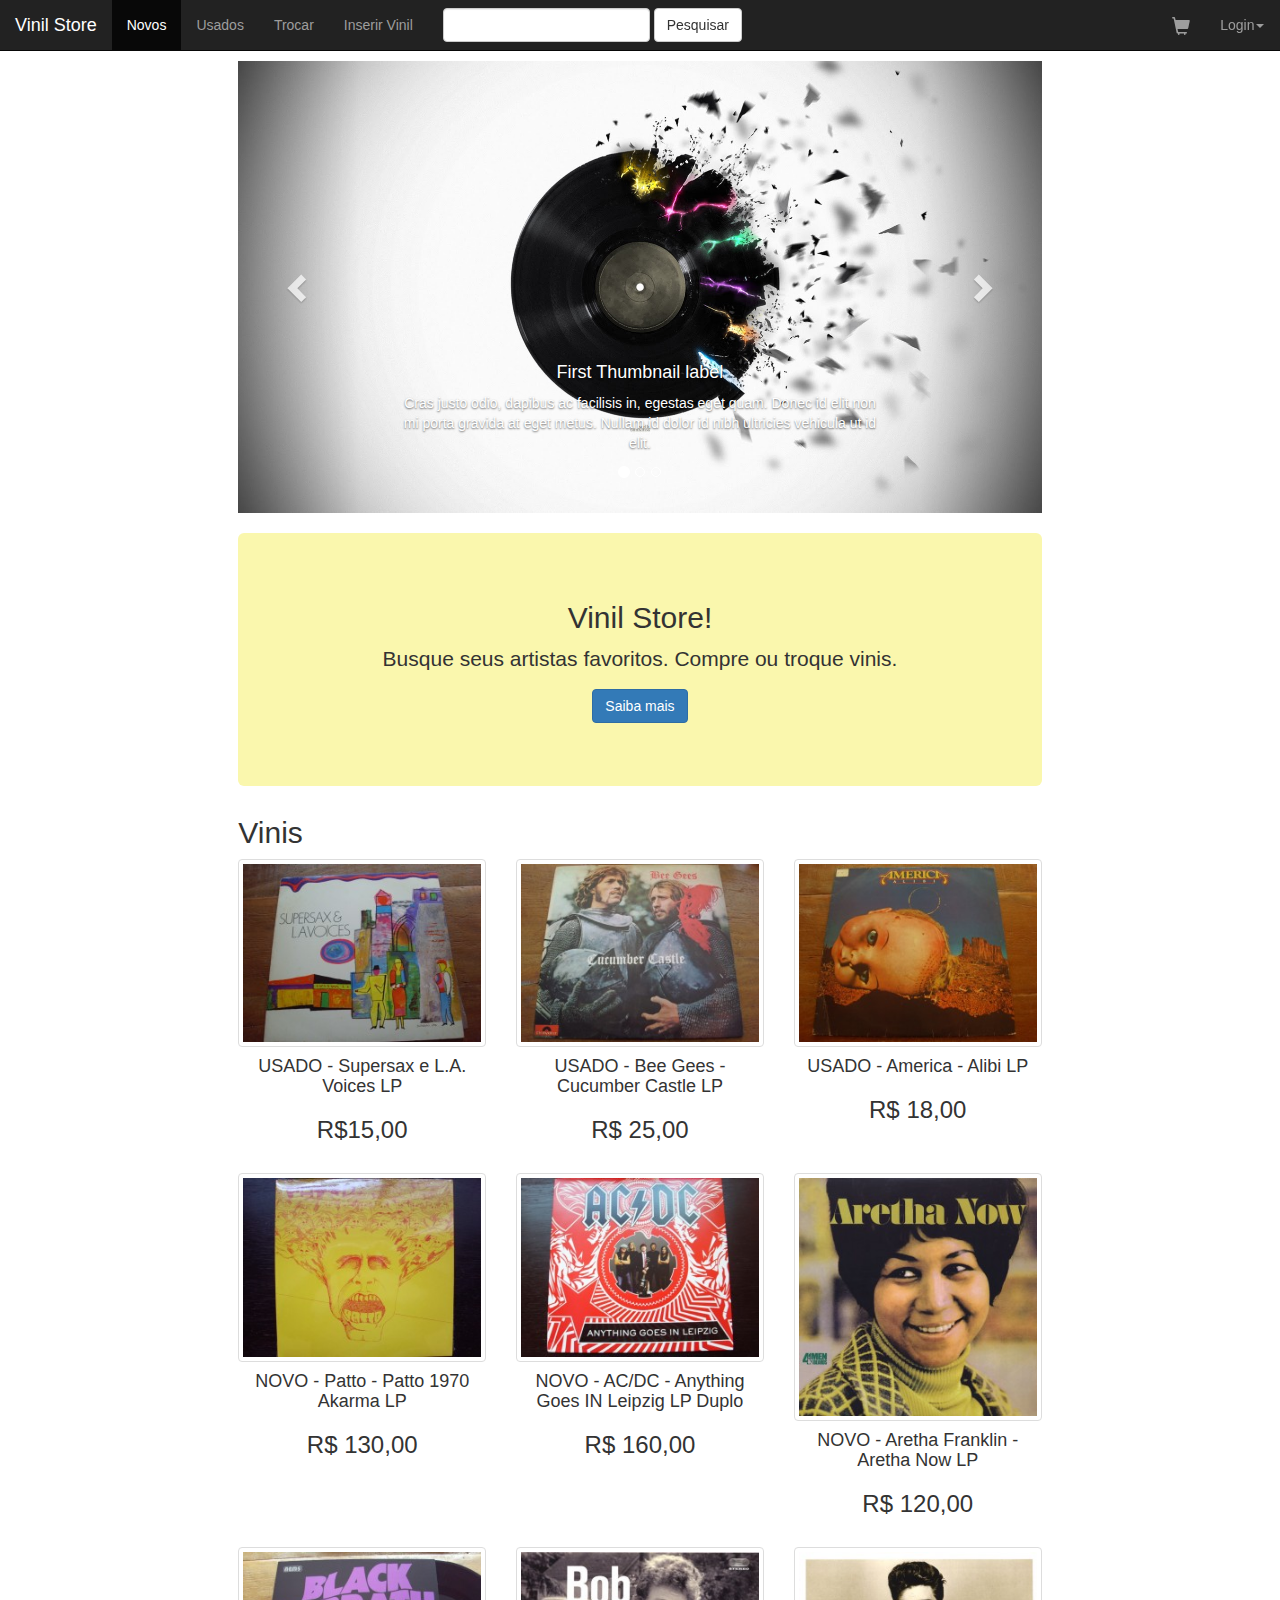
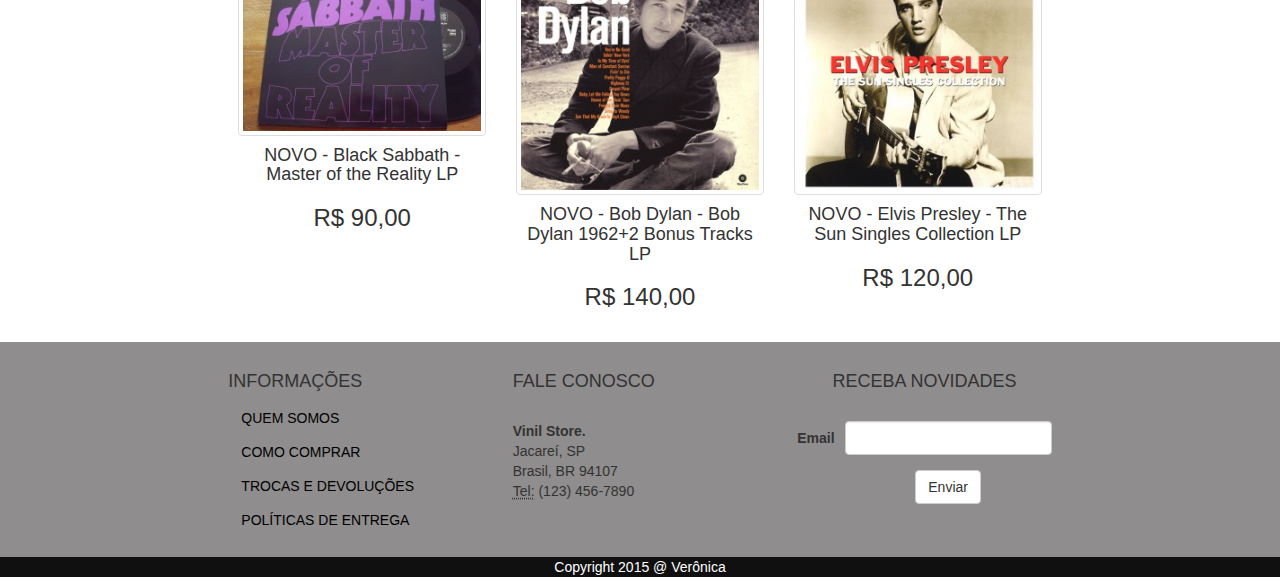
<file: VinilStore/index.html>
<!DOCTYPE html>
<html lang="en">
  <head>
    <meta charset="UTF-8">
    <meta http-equiv="X-UA-Compatible" content="IE=edge">
    <meta name="viewport" content="width=device-width, initial-scale=1">
    <meta name="description" content="Source code generated using layoutit.com">
    <meta name="author" content="LayoutIt!">
    <link href="css/bootstrap.min.css" rel="stylesheet">
    <link href="css/style.css" rel="stylesheet">
    <link href="css/estilo.css" rel="stylesheet">
    <script src="js/jquery.min.js"></script>
    <script src="js/bootstrap.min.js"></script>
    <script src="js/scripts.js"></script>
      <script src="js/crud.js"></script>

    <title>Vinil Store</title>
  </head>
  <body>
  <div class="container-fluid">
    <div class="row">
        <div class="col-md-12">
            <nav class="navbar navbar-default navbar-inverse navbar-fixed-top" role="navigation">
                <div class="navbar-header">

                    <button type="button" class="navbar-toggle" data-toggle="collapse" data-target="#bs-example-navbar-collapse-1">
                         <span class="sr-only">Toggle navigation</span><span class="icon-bar"></span><span class="icon-bar"></span><span class="icon-bar"></span>
                    </button> <a class="navbar-brand" href="#">Vinil Store</a>
                </div>

                <div class="collapse navbar-collapse" id="bs-example-navbar-collapse-1">
                    <ul class="nav navbar-nav">
                        <li></li>
                        <li class="active">
                            <a href="#">Novos</a>
                        </li>
                        <li>
                            <a href="#">Usados</a>
                        </li>
                        <li>
                            <a href="#">Trocar</a>
                        </li>
                        <li>
                            <a href="inserirVinil.html">Inserir Vinil</a>
                        </li>
                    </ul>
                    <form class="navbar-form navbar-left" role="search">
                        <div class="form-group">
                            <input type="text" class="form-control">
                        </div>
                        <button type="submit" class="btn btn-default">
                            Pesquisar
                        </button>
                    </form>
                    <ul class="nav navbar-nav navbar-right">
                        <li>
                            <a href="#" class="glyphicon glyphicon-shopping-cart btn-lg"></a>
                        </li>
                        <li class="dropdown">
                             <a href="#" class="dropdown-toggle" data-toggle="dropdown">Login<strong class="caret"></strong>&nbsp;&nbsp;&nbsp;&nbsp;</a>
                            <ul class="dropdown-menu">
                                <li>
                                    <form class="form-inline" action="login" method="post">
                                          <div class="form-group">
                                            <label class="sr-only" for="exampleInputEmail3">Email address</label>
                                            <input type="email" name="login" class="form-control" id="exampleInputEmail3" placeholder="Email">
                                          </div>
                                          <div class="form-group">
                                            <label class="sr-only" for="exampleInputPassword3">Password</label>
                                            <input type="password" name="senha" class="form-control" id="exampleInputPassword3" placeholder="Password">
                                          </div>
                                          <div class="checkbox">
                                            <label>
                                              <input type="checkbox"> Remember me
                                            </label>
                                          </div>
                                          <button type="submit" class="btn btn-default">Sign in</button>
                                        </form>
                                </li>
                            </ul>
                        </li>
                    </ul>
                </div>

            </nav>
        </div>
    </div>
   <br/><br/><br/>

    <div class="container-fluid">
    <div class="row">
        <div class="col-md-2">
        </div>
        <div class="col-md-8">
                    <div class="carousel slide" id="carousel-16103">
                        <ol class="carousel-indicators">
                            <li class="active" data-slide-to="0" data-target="#carousel-16103">
                            </li>
                            <li data-slide-to="1" data-target="#carousel-16103">
                            </li>
                            <li data-slide-to="2" data-target="#carousel-16103">
                            </li>
                        </ol>
                        <div class="carousel-inner">
                            <div class="item active">
                                <img alt="Carousel Bootstrap First" src="img\bg2.jpg">
                                <div class="carousel-caption">
                                    <h4>
                                        First Thumbnail label
                                    </h4>
                                    <p>
                                        Cras justo odio, dapibus ac facilisis in, egestas eget quam. Donec id elit non mi porta gravida at eget metus. Nullam id dolor id nibh ultricies vehicula ut id elit.
                                    </p>
                                </div>
                            </div>
                            <div class="item">
                                <img alt="Carousel Bootstrap Second" src="img\b2.jpg">
                                <div class="carousel-caption">
                                    <h4>
                                        Second Thumbnail label
                                    </h4>
                                    <p>
                                        Cras justo odio, dapibus ac facilisis in, egestas eget quam. Donec id elit non mi porta gravida at eget metus. Nullam id dolor id nibh ultricies vehicula ut id elit.
                                    </p>
                                </div>
                            </div>
                            <div class="item">
                                <img alt="Carousel Bootstrap Third" src="img\b3.jpg">
                                <div class="carousel-caption">
                                    <h4>
                                        Third Thumbnail label
                                    </h4>
                                    <p>
                                        Cras justo odio, dapibus ac facilisis in, egestas eget quam. Donec id elit non mi porta gravida at eget metus. Nullam id dolor id nibh ultricies vehicula ut id elit.
                                    </p>
                                </div>
                            </div>
                        </div> <a class="left carousel-control" href="#carousel-16103" data-slide="prev"><span class="glyphicon glyphicon-chevron-left"></span></a> <a class="right carousel-control" href="#carousel-16103" data-slide="next"><span class="glyphicon glyphicon-chevron-right"></span></a>
                    </div>
                    <br />
                    <div class="jumbotron" align="center" id="cormeio">
                            <h2>
                                Vinil Store!
                            </h2>
                            <p>
                                Busque seus artistas favoritos.
                                Compre ou troque vinis.
                            </p>
                            <p>
                                <a class="btn btn-primary btn-large" href="#">Saiba mais</a>
                            </p>
                    </div>
                <h2>Vinis</h2>
                <div class="row">
                    <div class="col-md-4" align="center">
                        <a class="panel-title collapsed" data-toggle="collapse" data-parent="#panel-516777" href="#panel-element-566363">
                            <img src="img\im1.jpg" class="img-thumbnail">
                        </a>
                        <div><h4>USADO - Supersax e L.A. Voices LP</h4></div>
                        <div><h3>R$15,00</h3></div>
                        <br/>
                    </div>
                    <div class="col-md-4" align="center">
                        <a class="panel-title collapsed" data-toggle="collapse" data-parent="#panel-516777" href="#panel-element-566363">
                            <img src="img\im2.jpg" class="img-thumbnail">
                        </a>
                        <div><h4>USADO - Bee Gees - Cucumber Castle LP</h4></div>
                        <div><h3>R$ 25,00</h3></div>
                        <br/>
                    </div>
                    <div class="col-md-4" align="center">
                        <a class="panel-title collapsed" data-toggle="collapse" data-parent="#panel-516777" href="#panel-element-566363">
                            <img src="img\im3.jpg" class="img-thumbnail">
                        </a>
                        <div><h4>USADO - America - Alibi LP</h4></div>
                        <div><h3>R$ 18,00</h3></div>
                        <br/>
                    </div>
                </div>

                <div class="row">
                    <div class="col-md-4" align="center">
                        <a class="panel-title collapsed" data-toggle="collapse" data-parent="#panel-516777" href="#panel-element-566363">
                            <img src="img\im4.jpg" class="img-thumbnail">
                        </a>
                        <div><h4>NOVO - Patto - Patto 1970 Akarma LP</h4></div>
                        <div><h3>R$ 130,00</h3></div>
                        <br/>
                    </div>
                    <div class="col-md-4" align="center">
                        <a class="panel-title collapsed" data-toggle="collapse" data-parent="#panel-516777" href="#panel-element-566363">
                            <img src="img\im5.jpg" class="img-thumbnail">
                        </a>
                        <div><h4>NOVO - AC/DC - Anything Goes IN Leipzig LP Duplo</h4></div>
                        <div><h3>R$ 160,00</h3></div>
                        <br/>
                    </div>
                    <div class="col-md-4" align="center">
                        <a class="panel-title collapsed" data-toggle="collapse" data-parent="#panel-516777" href="#panel-element-566363">
                            <img src="img\im6.jpg" class="img-thumbnail">
                        </a>
                        <div><h4>NOVO - Aretha Franklin - Aretha Now LP</h4></div>
                        <div><h3>R$ 120,00</h3></div>
                        <br/>
                    </div>
                </div>

                <div class="row">
                    <div class="col-md-4" align="center">
                        <a class="panel-title collapsed" data-toggle="collapse" data-parent="#panel-516777" href="#panel-element-566363">
                            <img src="img\im7.jpg" class="img-thumbnail">
                        </a>
                        <div><h4>NOVO - Black Sabbath - Master of the Reality LP</h4></div>
                        <div><h3>R$ 90,00</h3></div>
                        <br/>
                    </div>
                    <div class="col-md-4" align="center">
                        <a class="panel-title collapsed" data-toggle="collapse" data-parent="#panel-516777" href="#panel-element-566363">
                            <img src="img\im8.jpg" class="img-thumbnail">
                        </a>
                        <div><h4>NOVO - Bob Dylan - Bob Dylan 1962+2 Bonus Tracks LP</h4></div>
                        <div><h3>R$ 140,00</h3></div>
                        <br/>
                    </div>
                    <div class="col-md-4" align="center">
                        <a class="panel-title collapsed" data-toggle="collapse" data-parent="#panel-516777" href="#panel-element-566363">
                            <img src="img\im9.jpg" class="img-thumbnail">
                        </a>
                        <div><h4>NOVO - Elvis Presley - The Sun Singles Collection LP</h4></div>
                        <div><h3>R$ 120,00</h3></div>
                        <br/>
                    </div>
                </div>
            </div>
        </div>
    <div class="col-md-2">
    </div>
    </div>
        <div class="row" id="corfundo">
        <br/>
            <div class="col-md-2">
            </div>
            <div class="col-md-8">
                    <div class="row">
                        <div class="col-md-4">
                        <h4>INFORMAÇÕES</h4>
                             <div><a href="#" class="btn" type="button"><font color="black">QUEM SOMOS</font></a></div>
                             <div><a href="#" class="btn" type="button"><font color="black">COMO COMPRAR</font></a></div>
                             <div><a href="#" class="btn" type="button"><font color="black">TROCAS E DEVOLUÇÕES</font></a></div>
                             <div><a href="#" class="btn" type="button"><font color="black">POLÍTICAS DE ENTREGA</font></a></div>
                             <br />
                        </div>
                    <div class="col-md-4">
                    <h4>FALE CONOSCO</h4>
                        <br />
                        <address>
                         <strong>Vinil Store.</strong><br> Jacareí, SP<br> Brasil, BR 94107<br>
                         <abbr title="Phone">Tel:</abbr> (123) 456-7890
                        </address>
                    </div>
                    <div class="col-md-4" align="center">
                    <h4>RECEBA NOVIDADES</h4>
                        <br />
                        <form class="form-horizontal" role="form">
                        <div class="form-group">
                            <label for="inputEmail3" class="col-sm-2 control-label">
                                Email
                            </label>
                            <div class="col-sm-10">
                                <input type="email" class="form-control" id="inputEmail3">
                            </div>
                        </div>
                        <div class="form-group">
                            <div class="col-sm-offset-2 col-sm-10" align="center">
                                <button type="submit" class="btn btn-default" >
                                    Enviar
                                </button>
                            </div>
                        </div>
                    </form>
                    </div>
                </div>
            </div>
            <div class="col-md-2">
            </div>
        </div>
    </div>
    <div class="row" id="corbaixo" align="center">
        <div class="col-md-12">
        <font color="white">Copyright 2015 @ Verônica</font>
        </div>
    </div>
  </body>
</html>
</file>
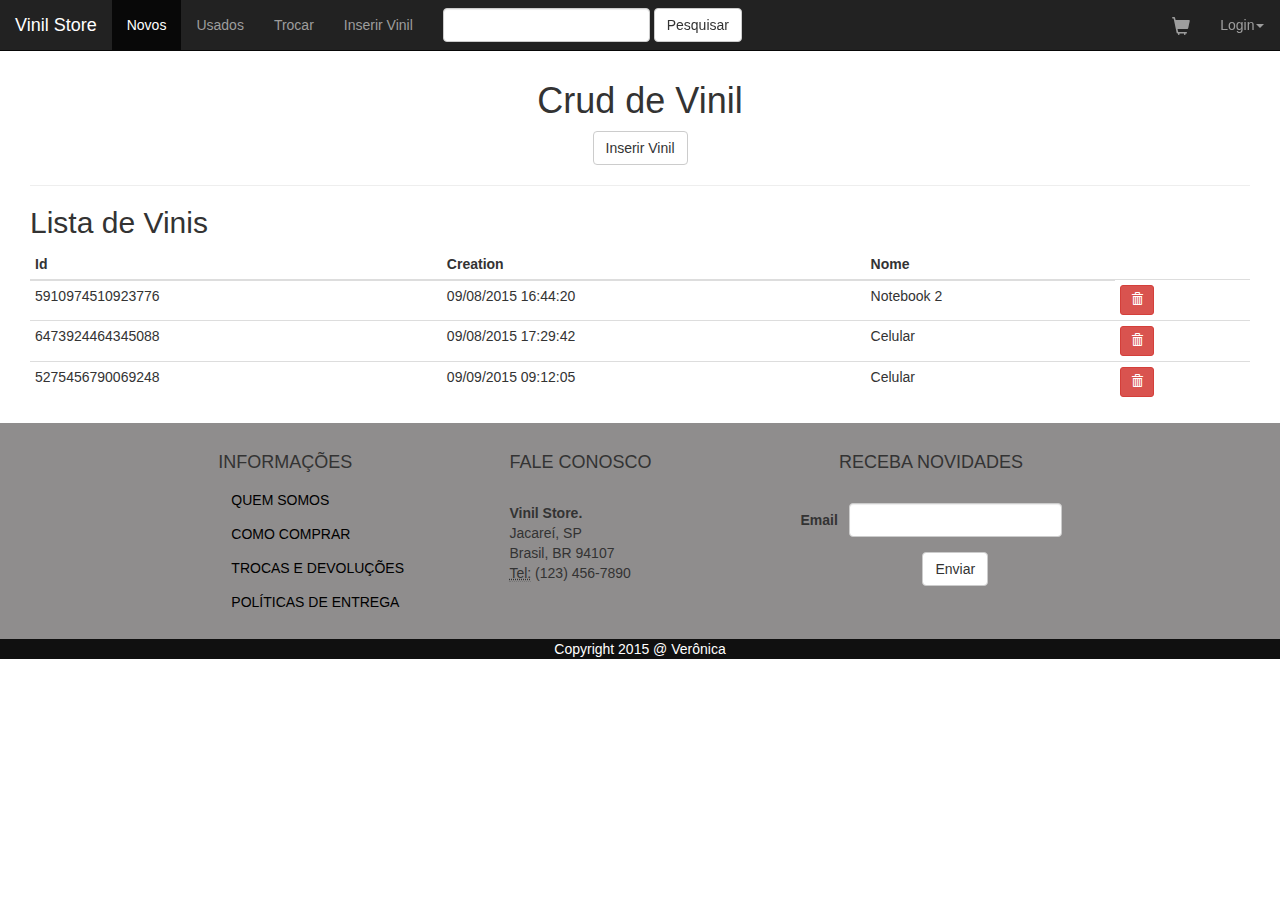
<file: VinilStore/inserirVinil.html>
<!DOCTYPE html>
<html lang="en">
  <head>
    <meta charset="UTF-8">
    <meta http-equiv="X-UA-Compatible" content="IE=edge">
    <meta name="viewport" content="width=device-width, initial-scale=1">
    <meta name="description" content="Source code generated using layoutit.com">
    <meta name="author" content="LayoutIt!">
    <link href="css/bootstrap.min.css" rel="stylesheet">
    <link href="css/style.css" rel="stylesheet">
    <link href="css/estilo.css" rel="stylesheet">
    <script src="js/jquery.min.js"></script>
    <script src="js/bootstrap.min.js"></script>
    <script src="js/scripts.js"></script>
      <script src="js/crud.js"></script>

    <title>Vinil Store</title>
  </head>
  <div class="container-fluid">
    <div class="row">
        <div class="col-md-12">
            <nav class="navbar navbar-default navbar-inverse navbar-fixed-top" role="navigation">
                <div class="navbar-header">

                    <button type="button" class="navbar-toggle" data-toggle="collapse" data-target="#bs-example-navbar-collapse-1">
                         <span class="sr-only">Toggle navigation</span><span class="icon-bar"></span><span class="icon-bar"></span><span class="icon-bar"></span>
                    </button> <a class="navbar-brand" href="index.html">Vinil Store</a>
                </div>

                <div class="collapse navbar-collapse" id="bs-example-navbar-collapse-1">
                    <ul class="nav navbar-nav">
                        <li></li>
                        <li class="active">
                            <a href="#">Novos</a>
                        </li>
                        <li>
                            <a href="#">Usados</a>
                        </li>
                        <li>
                            <a href="#">Trocar</a>
                        </li>
                        <li>
                            <a href="#">Inserir Vinil</a>
                        </li>
                    </ul>
                    <form class="navbar-form navbar-left" role="search">
                        <div class="form-group">
                            <input type="text" class="form-control">
                        </div>
                        <button type="submit" class="btn btn-default">
                            Pesquisar
                        </button>
                    </form>
                    <ul class="nav navbar-nav navbar-right">
                        <li>
                            <a href="#" class="glyphicon glyphicon-shopping-cart btn-lg"></a>
                        </li>
                        <li class="dropdown">
                             <a href="#" class="dropdown-toggle" data-toggle="dropdown">Login<strong class="caret"></strong>&nbsp;&nbsp;&nbsp;&nbsp;</a>
                            <ul class="dropdown-menu">
                                <li>
                                    <form class="form-inline" action="login" method="post">
                                          <div class="form-group">
                                            <label class="sr-only" for="exampleInputEmail3">Email address</label>
                                            <input type="email" name="login" class="form-control" id="exampleInputEmail3" placeholder="Email">
                                          </div>
                                          <div class="form-group">
                                            <label class="sr-only" for="exampleInputPassword3">Password</label>
                                            <input type="password" name="senha" class="form-control" id="exampleInputPassword3" placeholder="Password">
                                          </div>
                                          <div class="checkbox">
                                            <label>
                                              <input type="checkbox"> Remember me
                                            </label>
                                          </div>
                                          <button type="submit" class="btn btn-default">Sign in</button>
                                        </form>
                                </li>
                            </ul>
                        </li>
                    </ul>
                </div>

            </nav>
        </div>
    </div>
   <br/><br/><br/>

      <div class="container-fluid">
          <div class="row">
            <div class="col-md-12">
              <h1 align="center">Crud de Vinil</h1>

              <div id="form-well" class="well">
                <h1 class="text-center">Inserir Vinil</h1>

                <form id="form-categoria" action="#">

                  <div id="form-group-nome" class="form-group">
                    <label for="nome-input" class="control-label">Nome </label>
                    <input id="nome-input" type="text" class="form-control" name="nome" value="">
                    <span id="help-block-nome" class="help-block"></span></div>

                  <div align="center"><button type="submit" class="btn btn-default">Save</button></div>
                </form>
              </div>
                <div align="center"><button id="botao-nova-categoria" class="btn btn-default">Inserir Vinil</button></div>
              <hr>
              <h2>Lista de Vinis</h2>
              <table  class="table table-condensed">
                <thead>
                <tr>
                  <th>Id</th>
                  <th>Creation</th>
                  <th>Nome</th>
                </tr>
                </thead>
                <tbody id="tabela-categoria">


                </tbody>
              </table>
            </div>
          </div>
        </div>

    <div class="col-md-2">
    </div>
    </div>
      <div>
    <div>
        <div class="row" id="corfundo">
        <br/>
            <div class="col-md-2">
            </div>
            <div class="col-md-8">
                    <div class="row">
                        <div class="col-md-4">
                        <h4>INFORMAÇÕES</h4>
                             <div><a href="#" class="btn" type="button"><font color="black">QUEM SOMOS</font></a></div>
                             <div><a href="#" class="btn" type="button"><font color="black">COMO COMPRAR</font></a></div>
                             <div><a href="#" class="btn" type="button"><font color="black">TROCAS E DEVOLUÇÕES</font></a></div>
                             <div><a href="#" class="btn" type="button"><font color="black">POLÍTICAS DE ENTREGA</font></a></div>
                             <br />
                        </div>
                    <div class="col-md-4">
                    <h4>FALE CONOSCO</h4>
                        <br />
                        <address>
                         <strong>Vinil Store.</strong><br> Jacareí, SP<br> Brasil, BR 94107<br>
                         <abbr title="Phone">Tel:</abbr> (123) 456-7890
                        </address>
                    </div>
                    <div class="col-md-4" align="center">
                    <h4>RECEBA NOVIDADES</h4>
                        <br />
                        <form class="form-horizontal" role="form">
                        <div class="form-group">
                            <label for="inputEmail3" class="col-sm-2 control-label">
                                Email
                            </label>
                            <div class="col-sm-10">
                                <input type="email" class="form-control" id="inputEmail3">
                            </div>
                        </div>
                        <div class="form-group">
                            <div class="col-sm-offset-2 col-sm-10" align="center">
                                <button type="submit" class="btn btn-default" >
                                    Enviar
                                </button>
                            </div>
                        </div>
                    </form>
                    </div>
                </div>
            </div>
            <div class="col-md-2">
            </div>
        </div>
    </div>
    <div class="row" id="corbaixo" align="center">
        <div class="col-md-12">
        <font color="white">Copyright 2015 @ Verônica</font>
        </div>
    </div>
  </div>
  </body>
</html>
</file>
<file: VinilStore/css/style.css>
# Empty CSS file for your own CSS
</file>
<file: VinilStore/css/estilo.css>
#corfundo{
	background-color: #8F8D8D;
}
#corbaixo{
	background-color: #101010;
}
#cormeio{
	background-color: #FAF7AD;
}
</file>
